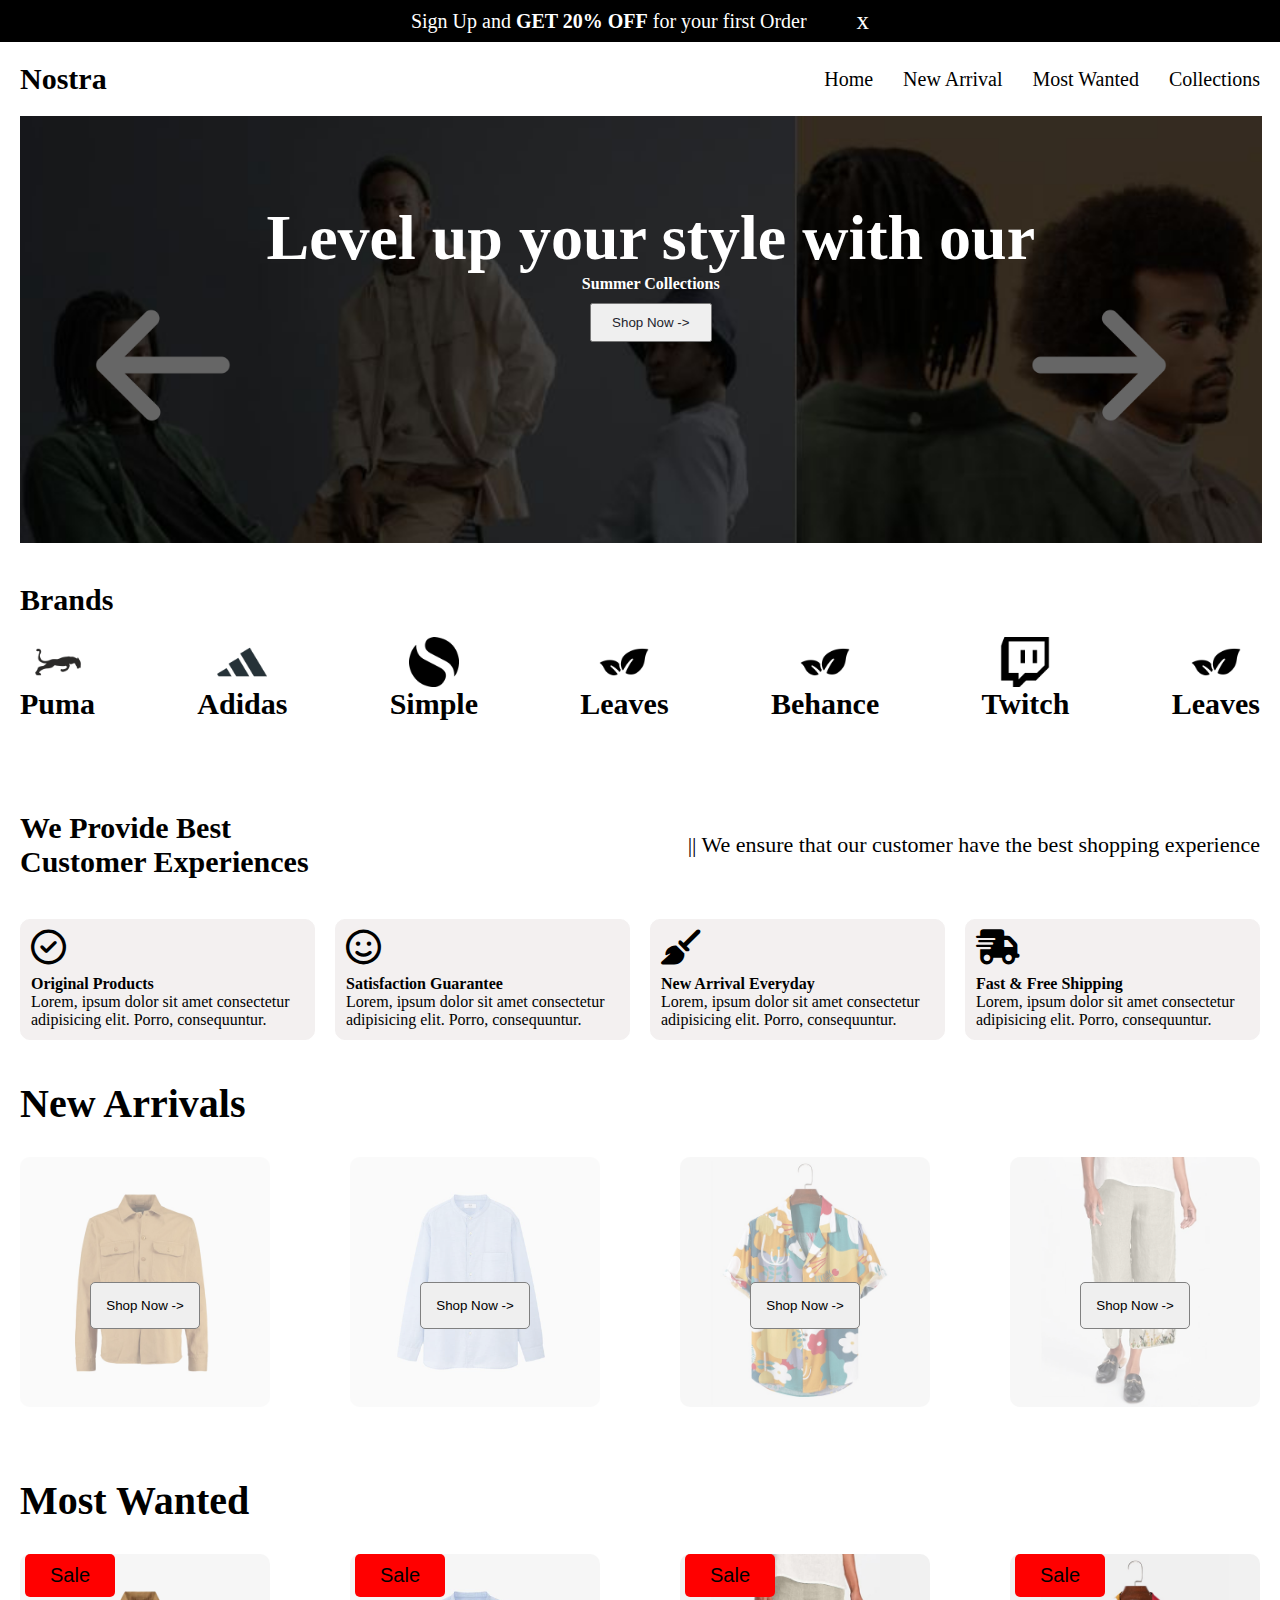
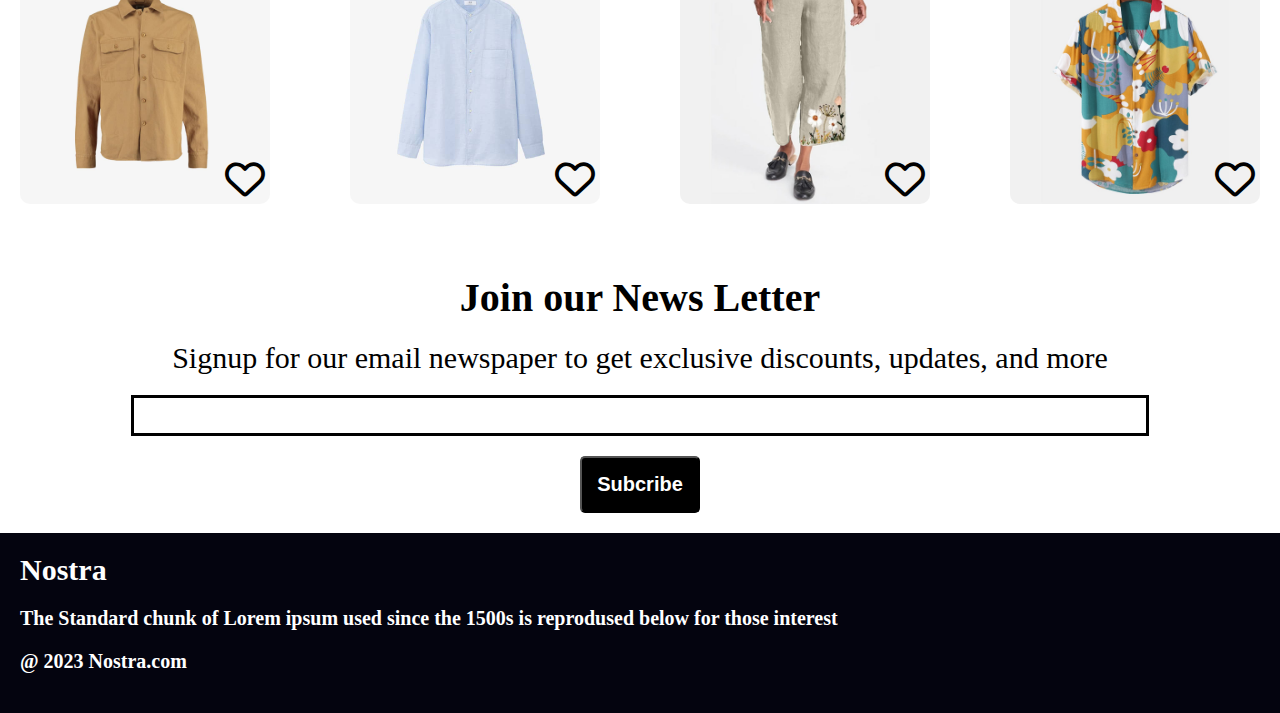
<file: index.html>
<!DOCTYPE html>
<html lang="en">

<head>
    <meta charset="UTF-8">
    <meta name="viewport" content="width=device-width, initial-scale=1.0">
    <title>Nostra</title>
    <!-- Google Font -->
    <link rel="preconnect" href="https://fonts.googleapis.com">
    <link rel="preconnect" href="https://fonts.gstatic.com" crossorigin>
    <link href="https://fonts.googleapis.com/css2?family=Poppins:wght@400;500;700&display=swap" rel="stylesheet">
    <!-- Link CSS -->
    <link rel="stylesheet" href="style.css">
    <link rel="stylesheet" href="https://cdnjs.cloudflare.com/ajax/libs/font-awesome/6.5.1/css/all.min.css">

</head>

<body>
    <!-- Offer -->
    <section class="offer">
        <p>Sign Up and <b>GET 20% OFF</b> for your first Order</p>
        <p style="margin-left: 50px;" class="close" id="close">x</p>

    </section>
    <!-- Navbar -->
    <nav class="navbar">
        <h1>Nostra</h1>
        <div class="navbar_container">
            <a href="index.html">Home</a>
            <a href="#new_arrival">New Arrival</a>
            <a href="#most_wanted">Most Wanted</a>
            <a href="collection.html">Collections</a>
        </div>
    </nav>
    <!-- Summer Collections -->
    <section>
        <div class="slider">
            <div class="slider-left-button">
                <img src="image/arrow.png" alt="" width="200px">
            </div>

            <div class="slider-content">
                <h1>Level up your style with our</h1>
                <h4>Summer Collections</h4>
                <button> Shop Now -> </button>
            </div>

            <div class="slider-image-container">
                <img class="slider-image" src="image/slider-one.jpg" width="100%" alt="">
                <img class="slider-image" src="image/slider-one.jpg" alt="">
                <img class="slider-image" src="image/slider-one.jpg" alt="">
            </div>

            <div class="slider-right-button">

                <img src="image/arrow (1).png" alt="" width="200px">
            </div>
        </div>
    </section>
    <!-- Brands -->
    <section class="brand_container">
        <h1>Brands</h1>
        <div class="brand_container_main">
            <div class="">
                <img src="./image/Puma.png" alt="" width="50px">
                <h1>Puma</h1>
            </div>
            <div>
                <img src="./image/adidas.png" width="50px" alt="">
                <h1>Adidas</h1>
            </div>
            <div>
                <img src="./image/simple.png" width="50px" alt="">
                <h1>Simple</h1>
            </div>
            <div>
                <img src="./image/leaves.png" alt="" width="50px">
                <h1>Leaves</h1>
            </div>
            <div>
                <img src="./image/leaves.png" alt="" width="50px">
                <h1>Behance</h1>
            </div>
            <div>
                <img src="./image/twitch.png" alt="" width="50px">
                <h1>Twitch</h1>
            </div>
            <div>
                <img src="./image/leaves.png" alt="" width="50px">
                <h1>Leaves</h1>
            </div>
        </div>
    </section>
    <!-- Service -->
    <section class="service">
        <div class="service_container1">
            <h1>We Provide Best <br>Customer Experiences</h1>
            <p>|| We ensure that our customer have the best shopping experience</p>
        </div>
        <div class="service_container2">
            <div>
                <i class="fa-regular fa-circle-check" style="font-size: 35px; margin-bottom: 10px;"></i>
                <h4>Original Products</h4>
                <p>Lorem, ipsum dolor sit amet consectetur adipisicing elit. Porro, consequuntur.
                </p>
            </div>
            <div>
                <i style="font-size: 35px; margin-bottom: 10px;" class="fa-regular fa-face-smile"></i>
                <h4>Satisfaction Guarantee</h4>
                <p>Lorem, ipsum dolor sit amet consectetur adipisicing elit. Porro, consequuntur.
                </p>
            </div>

            <div>
                <i style="font-size: 35px; margin-bottom: 10px;" class="fa-solid fa-broom"></i>
                <h4>New Arrival Everyday</h4>
                <p>Lorem, ipsum dolor sit amet consectetur adipisicing elit. Porro, consequuntur.
                </p>
            </div>

            <div>
                <i style="font-size: 35px;margin-bottom: 10px;" class="fa-solid fa-truck-fast"></i>
                <h4>Fast & Free Shipping</h4>
                <p>Lorem, ipsum dolor sit amet consectetur adipisicing elit. Porro, consequuntur.
                </p>
            </div>
        </div>

    </section>
    <!-- New Arrivals -->
    <section class="new_arrival" id="new_arrival">
        <h1>New Arrivals</h1>
        <div class="new_arrival_container">
            <div class="new_arrival_container1">
                <img src="./image/1.jpg" alt="" width="250px" height="250px">
                <button>Shop Now -></button>
            </div>
            <div class="new_arrival_container1">
                <img src="./image/2.jpg" alt="" width="250px" height="250px">
                <button>Shop Now -></button>
            </div>
            <div class="new_arrival_container1">
                <img src="./image/4.jpg" alt="" width="250px" height="250px">
                <button>Shop Now -></button>
            </div>
            <div class="new_arrival_container1">
                <img src="./image/3.jpg" alt="" width="250px" height="250px">
                <button>Shop Now -></button>
            </div>
        </div>
    </section>
    <!-- Most Wanted -->
    <section class="most_wanted" id="most_wanted">
        <h1>Most Wanted</h1>
        <div>
            <div class="most_wanted_sale">
                <img src="./image/1.jpg" alt="" width="250px" height="250px">
                <button>Sale</button>
                <i class="fa-regular fa-heart"></i>
            </div>
            <div class="most_wanted_sale">
                <img src="./image/2.jpg" alt="" width="250px" height="250px">
                <button>Sale</button>
                <i class="fa-regular fa-heart"></i>
            </div>
            <div class="most_wanted_sale">
                <img src="./image/3.jpg" alt="" width="250px" height="250px">
                <button>Sale</button>
                <i class="fa-regular fa-heart"></i>
            </div>
            <div class="most_wanted_sale">
                <img src="./image/4.jpg" alt="" width="250px" height="250px">
                <button>Sale</button>
                <i class="fa-regular fa-heart"></i>
            </div>

        </div>
    </section>
    <!-- News -->
    <section class="news">
        <h1>Join our News Letter</h1>
        <p>Signup for our email newspaper to get exclusive discounts, updates, and more</p>
        <input type="text" width="75%"> <br>
        <button>Subcribe</button>
    </section>
    <!-- Footer -->
    <section class="footer">
        <h1>Nostra</h1>
        <h4>The Standard chunk of Lorem ipsum used since the 1500s is reprodused below for those interest</h4>
        <h4>@ 2023 Nostra.com</h4>
    </section>
    <!-- Script -->
     <script src="script.js"></script>
</body>

</html>
</file>
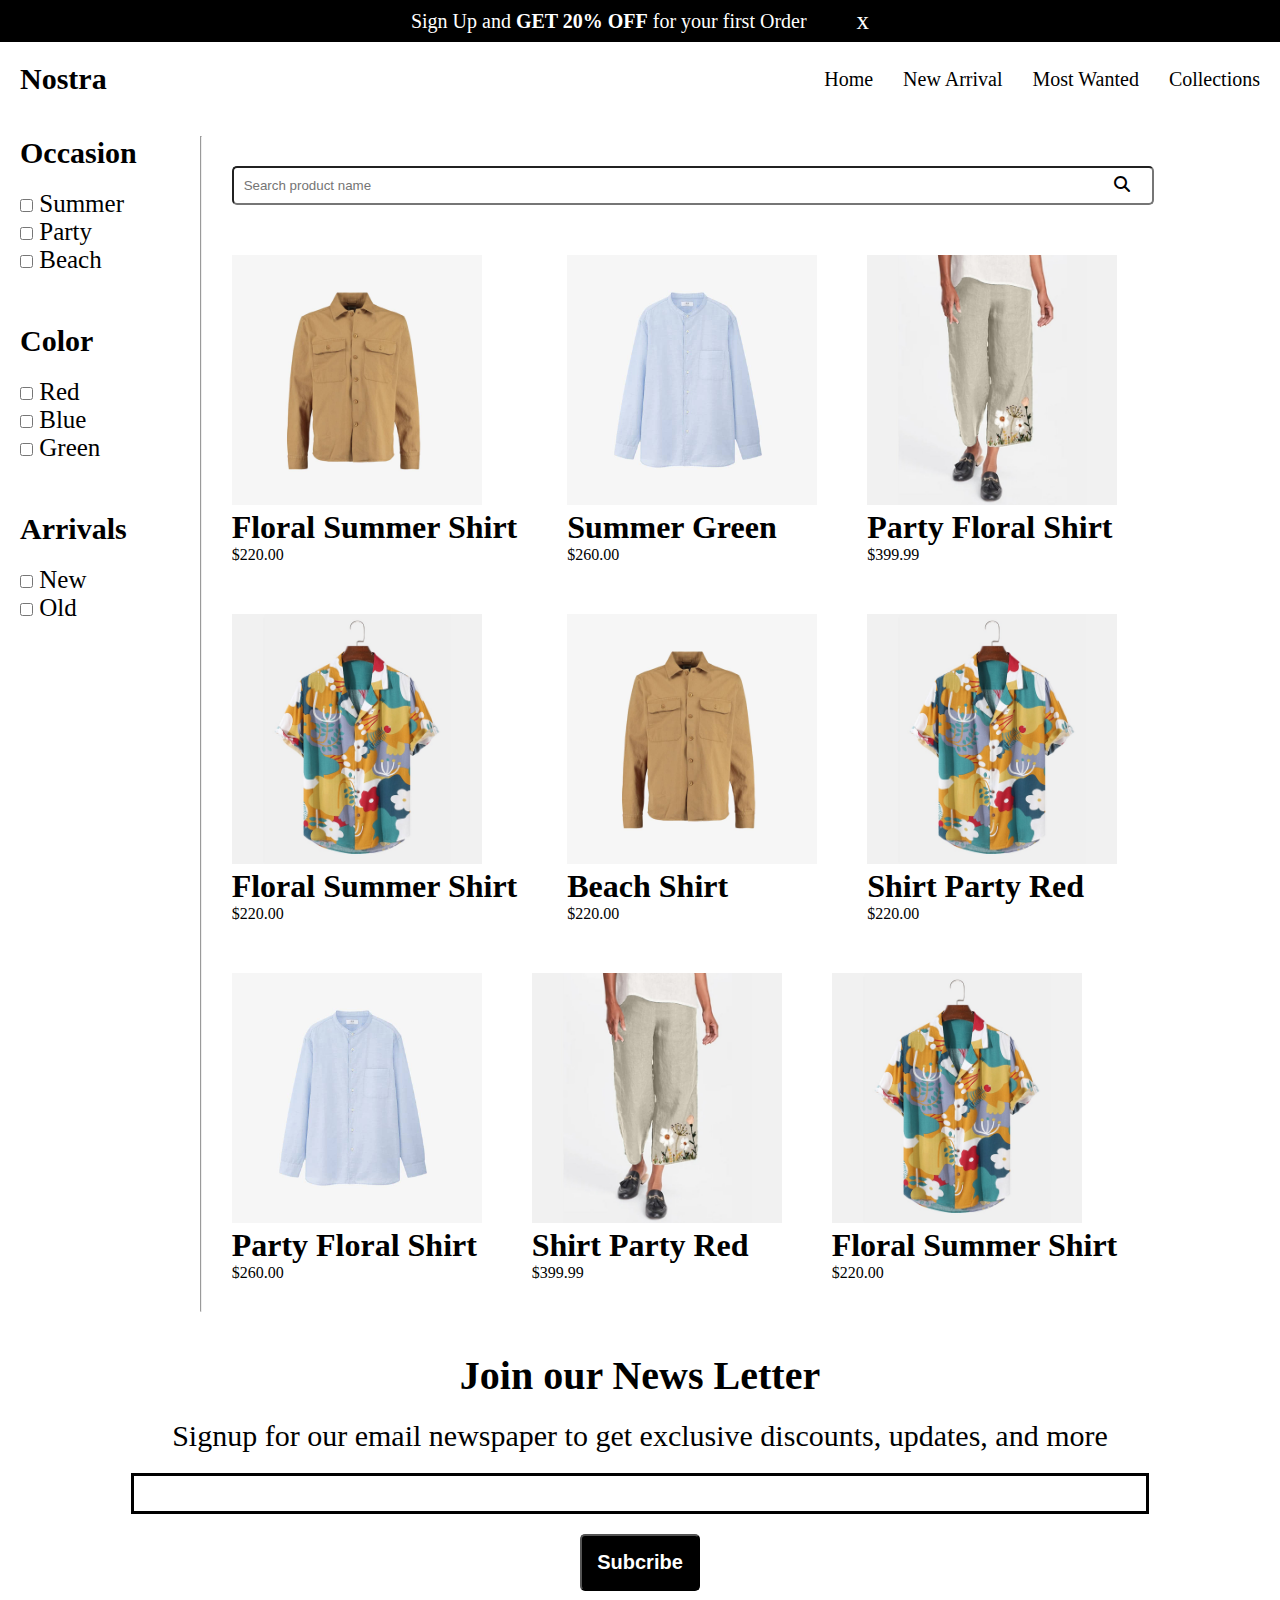
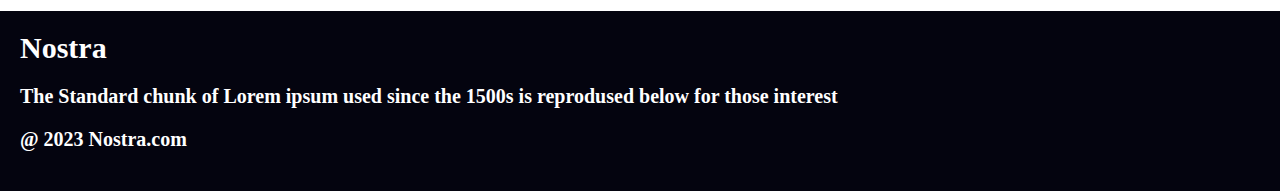
<file: collection.html>
<!DOCTYPE html>
<html lang="en">

<head>
    <meta charset="UTF-8">
    <meta name="viewport" content="width=device-width, initial-scale=1.0">
    <title>Collection</title>
    <!-- Google Font -->
    <link rel="preconnect" href="https://fonts.googleapis.com">
    <link rel="preconnect" href="https://fonts.gstatic.com" crossorigin>
    <link href="https://fonts.googleapis.com/css2?family=Poppins:wght@400;500;700&display=swap" rel="stylesheet">
    <!-- Link CSS -->
    <link rel="stylesheet" href="style.css">
    <link rel="stylesheet" href="https://cdnjs.cloudflare.com/ajax/libs/font-awesome/6.5.1/css/all.min.css">

</head>

<body>
    <!-- Offer -->
    <section class="offer">
        <p>Sign Up and <b>GET 20% OFF</b> for your first Order</p>
        <p style="margin-left: 50px;" class="close" id="close">x</p>

    </section>
    <!-- Navbar -->
    <nav class="navbar">
        <h1>Nostra</h1>
        <div class="navbar_container">
            <a href="index.html">Home</a>
            <a href="#new_arrival">New Arrival</a>
            <a href="#most_wanted">Most Wanted</a>
            <a href="collection.html">Collections</a>
        </div>
    </nav>
    <!-- Collection -->
    <section class="collection">
        <div class="collection_container1">
            <div class="filter">
                <h1>Occasion</h1>
                <div>
                    <input type="checkbox" name="occasion" value="Summer" class="checkbox"> Summer <br>
                    <input type="checkbox" name="occasion" value="Party" class="checkbox"> Party <br>
                    <input type="checkbox" name="occasion" value="Beach" class="checkbox"> Beach
                </div>
            </div>
            <div class="filter">
                <h1>Color</h1>
                <div>
                    <input type="checkbox" name="color" value="Red" class="checkbox"> Red <br>
                    <input type="checkbox" name="color" value="Blue" class="checkbox"> Blue <br>
                    <input type="checkbox" name="color" value="Green" class="checkbox"> Green
                </div>
            </div>
            <div class="filter">
                <h1>Arrivals</h1>
                <div>
                    <input type="checkbox" name="arrival" value="New" class="checkbox"> New <br>
                    <input type="checkbox" name="arrival" value="Old" class="checkbox"> Old
                </div>
            </div>

        </div>
        <hr class="vertical-line">
        <div class="collection_container2">
            <div class="collection_container2_search">
                <input type="text" placeholder="Search product name" id="search"><i i
                    class="fa-solid fa-magnifying-glass"></i>
            </div>

            <div class="collection_container_product">
                <div data-occasion="summer" data-color="blue" data-arrival="new" class="products">
                    <img src="./image/1.jpg" alt="" width="250px" height="250px">
                    <h1>Floral Summer Shirt</h1>
                    <p>$220.00</p>
                </div>
                <div data-occasion="party" data-color="green" data-arrival="old" class="products">
                    <img src="./image/2.jpg" alt="" width="250px" height="250px">
                    <h1>Summer Green</h1>
                    <p>$260.00</p>
                </div>
                <div data-occasion="beach" data-color="red" data-arrival="new" class="products">
                    <img src="./image/3.jpg" alt="" width="250px" height="250px">
                    <h1>Party Floral Shirt</h1>
                    <p>$399.99</p>
                </div>
                <div data-occasion="summer" data-color="blue" data-arrival="new" class="products">
                    <img src="./image/4.jpg" alt="" width="250px" height="250px">
                    <h1>Floral Summer Shirt</h1>
                    <p>$220.00</p>
                </div>
                <div data-occasion="party" data-color="green" data-arrival="old" class="products">
                    <img src="./image/1.jpg" alt="" width="250px" height="250px">
                    <h1>Beach Shirt</h1>
                    <p>$220.00</p>
                </div>
                <div data-occasion="beach" data-color="red" data-arrival="new" class="products">
                    <img src="./image/4.jpg" alt="" width="250px" height="250px">
                    <h1>Shirt Party Red</h1>
                    <p>$220.00</p>
                </div>
                <div data-occasion="summer" data-color="blue" data-arrival="new" class="products">
                    <img src="./image/2.jpg" alt="" width="250px" height="250px">
                    <h1>Party Floral Shirt</h1>
                    <p>$260.00</p>
                </div>
                <div data-occasion="party" data-color="green" data-arrival="old" class="products">
                    <img src="./image/3.jpg" alt="" width="250px" height="250px">
                    <h1>Shirt Party Red</h1>
                    <p>$399.99</p>
                </div>
                <div data-occasion="beach" data-color="red" data-arrival="new" class="products">
                    <img src="./image/4.jpg" alt="" width="250px" height="250px">
                    <h1>Floral Summer Shirt</h1>
                    <p>$220.00</p>
                </div>

            </div>
        </div>

    </section>
    <!-- News -->
    <section class="news">
        <h1>Join our News Letter</h1>
        <p>Signup for our email newspaper to get exclusive discounts, updates, and more</p>
        <input type="text" width="75%"> <br>
        <button>Subcribe</button>
    </section>
    <!-- Footer -->
    <section class="footer">
        <h1>Nostra</h1>
        <h4>The Standard chunk of Lorem ipsum used since the 1500s is reprodused below for those interest</h4>
        <h4>@ 2023 Nostra.com</h4>
    </section>
    <!-- Script -->
    <script src="script.js"></script>
</body>

</html>
</file>
<file: style.css>
* {
    padding: 0;
    margin: 0;
}

.poppins-regular {
    font-family: 'Poppins', sans-serif;
}

.offer {
    background-color: black;
    color: white;
    padding: 7px;
    display: flex;
    justify-content: center;
    font-size: 20px;
    align-items: center;
}

.close {
    font-size: 25px;
}

.close:hover {
    cursor: pointer;
}

.navbar {
    display: flex;
    justify-content: space-between;
    align-items: center;
    padding: 20px;
    background-color: white;
    position: sticky;
    top: 0;
    z-index: 10;
}

.navbar_container a {
    text-decoration: none;
    color: black;
}

.navbar h1 {
    font-size: 30px;
}

.navbar_container {
    display: flex;
    gap: 30px;
    font-size: 20px;
}

.navbar_container a:hover {
    cursor: pointer;
    text-decoration: underline;
}

/* Slider */
.slider {
    overflow: hidden;
    display: flex;
    width: 97%;
    padding-left: 20px;
    position: relative;
}


.slider-image-container {
    display: flex;
    transition: 2s;
}

.slider-image {
    width: 100vw;
}

.slider-left-button {
    position: absolute;
    top: 35%;
    left: 5%;
    z-index: 1;
}

.slider-left-button i {
    font-size: 10vw;

}

.slider-right-button {
    position: absolute;
    top: 35%;
    right: 5%;
}

.slider-right-button i {
    font-size: 10vw;
}

.slider-content {
    position: absolute;
    color: white;
    text-align: center;
    width: 100%;
    top: 20%;
}

.slider-content h1 {
    font-size: 5vw;
}

.slider-content button {
    padding-left: 20px;
    padding-right: 20px;
    padding-top: 10px;
    padding-bottom: 10px;
    margin-top: 10px;
    color: #1D232C;
}

/* Brand */
.brand_container {
    padding: 20px;
}

.brand_container h1 {
    font-size: 30px;
    padding-top: 20px;
}

.brand_container_main {
    display: flex;
    justify-content: space-between;
    align-items: center;
}

.brand_container_main div {
    display: flex;
    flex-direction: column;
    align-items: center;
    margin-top: 20px;
}

.brand_container_main h1 {
    padding: 0;
}

/* Service */
.service {
    padding: 20px;
    margin-top: 50px;
}

.service_container1 {
    display: flex;
    justify-content: space-between;
    align-items: center;
}

.service_container1 h1 {
    font-size: 30px;
}

.service_container1 p {
    font-size: 22px;
}

.service_container2 {
    display: flex;
    gap: 20px;
}

.service_container2 div {
    border: solid rgb(243, 240, 240) 1px;
    background-color: rgb(243, 240, 240);
    padding: 10px;
    border-radius: 10px;
    margin-top: 40px;
}

/* New Arrival */
.new_arrival {
    padding: 20px;
    font-size: 20px;
    margin-bottom: 30px;
}

.new_arrival_container {
    display: flex;
    justify-content: space-between;

}

.new_arrival_container1 {
    display: flex;
    flex-direction: column;
    align-items: center;
    width: fit-content;
    margin-top: 30px;
    position: relative;
    z-index: 1;
}

.new_arrival_container1 img {
    border-radius: 10px;
    opacity: .5;

}

.new_arrival_container1 button {
    padding: 15px;
    border-radius: 5px;
    border: solid 1px gray;
    position: absolute;
    top: 125px;
    z-index: 2;
}

/* Most Wanted */
.most_wanted {
    padding: 20px;
    font-size: 20px;
    margin-bottom: 30px;
}

.most_wanted div {
    display: flex;
    justify-content: space-between;
}

.most_wanted_sale {
    display: flex;
    flex-direction: column;
    align-items: center;
    position: relative;
}

.most_wanted_sale img {
    margin-top: 30px;
    border-radius: 10px;
}

.most_wanted_sale button {
    padding-left: 25px;
    padding-right: 25px;
    padding-top: 10px;
    padding-bottom: 10px;
    border-radius: 5px;
    background-color: red;
    font-size: 20px;
    border: none;
    position: absolute;
    top: 30px;
    left: 5px;
}

.most_wanted_sale i {
    font-size: 40px;
    cursor: pointer;
    position: absolute;
    bottom: 5px;
    right: 5px;
}

/* News */
.news {
    text-align: center;
    padding: 20px;
}

.news h1 {
    font-size: 40px;
    margin-bottom: 20px;
}

.news p {
    font-size: 30px;
    margin-bottom: 20px;
}

.news input {
    width: 80%;
    padding: 10px;
    margin-bottom: 20px;
    border: black solid 3px;
}

.news button {
    padding: 15px;
    font-size: 20px;
    font-weight: bold;
    background-color: black;
    color: white;
    border-radius: 5px;
}

/* footer */
.footer {
    background-color: rgb(4, 4, 15);
    color: white;
    padding: 20px;
}

.footer h1 {
    font-size: 30px;
    margin-bottom: 20px;
}

.footer h4 {
    font-size: 20px;
    margin-bottom: 20px;
}

/* Collections */
.hidden {
    visibility: hidden;
}

.collection {
    display: flex;
    padding: 20px;
}

.collection_container_product {
    display: flex;
    flex-wrap: wrap;
    gap: 50px;
    flex-basis: 60%;

}

.collection_container1 {
    flex-basis: 40%;
}

.collection_container2 {
    display: flex;
    flex-direction: column;
    padding: 30px;
    justify-content: center;
}

.collection_container2_search {
    padding-bottom: 50px;
    position: relative;
}

.collection_container2_search input {
    width: 90%;
    padding: 10px;
    border-radius: 5px;
}

.collection_container2_search i {
    position: absolute;
    top: 10px;
    right: 100px;
}

.filter div {
    font-size: 25px;
    margin-bottom: 50px;
}

.filter h1 {
    font-size: 30px;
    margin-bottom: 20px;
}
</file>
